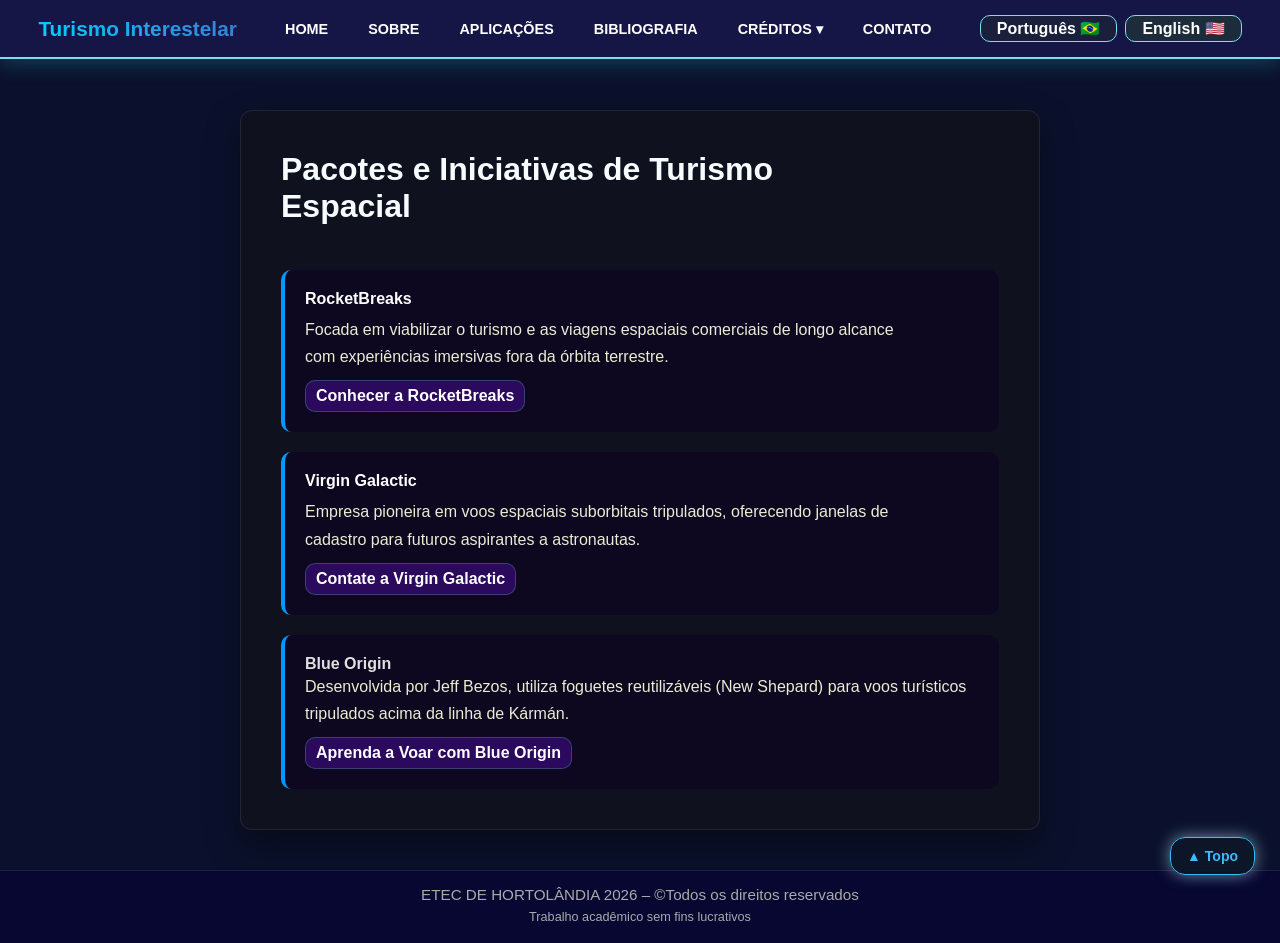
<file: aplicacoes.html>
<!DOCTYPE html>
<html lang="pt-BR">

<head>
  <meta charset="UTF-8">
  <meta name="viewport" content="width=device-width, initial-scale=1.0">
  <title>Turismo Interestelar - Aplicações e Pacotes</title>
  <link rel="icon" href="img/astronautasemfundo.png" type="image/png">
  <link rel="stylesheet" href="style.css">
</head>

<body id="inicio">

   <header>
    <div class="logo">Turismo Interestelar</div>
    
    <nav>
      <ul>
        <li><a href="index.html">HOME</a></li>
        <li><a href="sobre.html">SOBRE</a></li>
        <li><a href="aplicacoes.html">APLICAÇÕES</a></li>
        <li><a href="bibliografia.html">BIBLIOGRAFIA</a></li>
        <li class="dropdown">
          <a href="#">CRÉDITOS ▾</a>
          <ul class="dropdown-menu">
            <li><a href="orientadores.html">Orientadores</a></li>
            <li><a href="desenvolvedores.html">Desenvolvedores</a></li>
          </ul>
        </li>
        <li><a href="contato.html" class="active">CONTATO</a></li>
      </ul>
    </nav>
    <div class="lang-container">
      <a href="contato.html" class="btn-idioma">Português 🇧🇷</a>
      <a href="contatoeng.html" class="btn-idioma2">English 🇺🇸</a>
    </div>  
  </header>

  <main>
    <section class="content-section card-style">
      <h2>Pacotes e Iniciativas de Turismo Espacial</h2>
      <div class="apps-grid">
        <div class="app-card">
          <h4> RocketBreaks</h4>
          <p>Focada em viabilizar o turismo e as viagens espaciais comerciais de longo alcance com experiências
            imersivas fora da órbita terrestre.</p>
          <a href="https://rocketbreaks.com/contact-us/" target="_blank" class="btn-link">Conhecer a RocketBreaks</a>
        </div>

        <div class="app-card">
          <h4> Virgin Galactic</h4>
          <p>Empresa pioneira em voos espaciais suborbitais tripulados, oferecendo janelas de cadastro para futuros
            aspirantes a astronautas.</p>
          <a href="https://www.virgingalactic.com/contact" target="_blank" class="btn-link">Contate a Virgin Galactic</a>
        </div>

        <div class="app-card3">
          <h4>Blue Origin</h4>
          <p>Desenvolvida por Jeff Bezos, utiliza foguetes reutilizáveis (New Shepard) para voos turísticos tripulados
            acima da linha de Kármán.</p>
          <a href="https://www.blueorigin.com/pt-BR/new-shepard/fly" target="_blank" class="btn-link">Aprenda a Voar com Blue Origin</a>
        </div>
      </div>
    </section>
  </main>

  <footer>
    <p>ETEC DE HORTOLÂNDIA 2026 – ©Todos os direitos reservados</p>
    <p><small>Trabalho acadêmico sem fins lucrativos</small></p>
  </footer>
<a href="#inicio" id="btnTopo" class="btn-topo" title="Voltar ao início">▲ Topo</a>
</body>

</html>
</file>
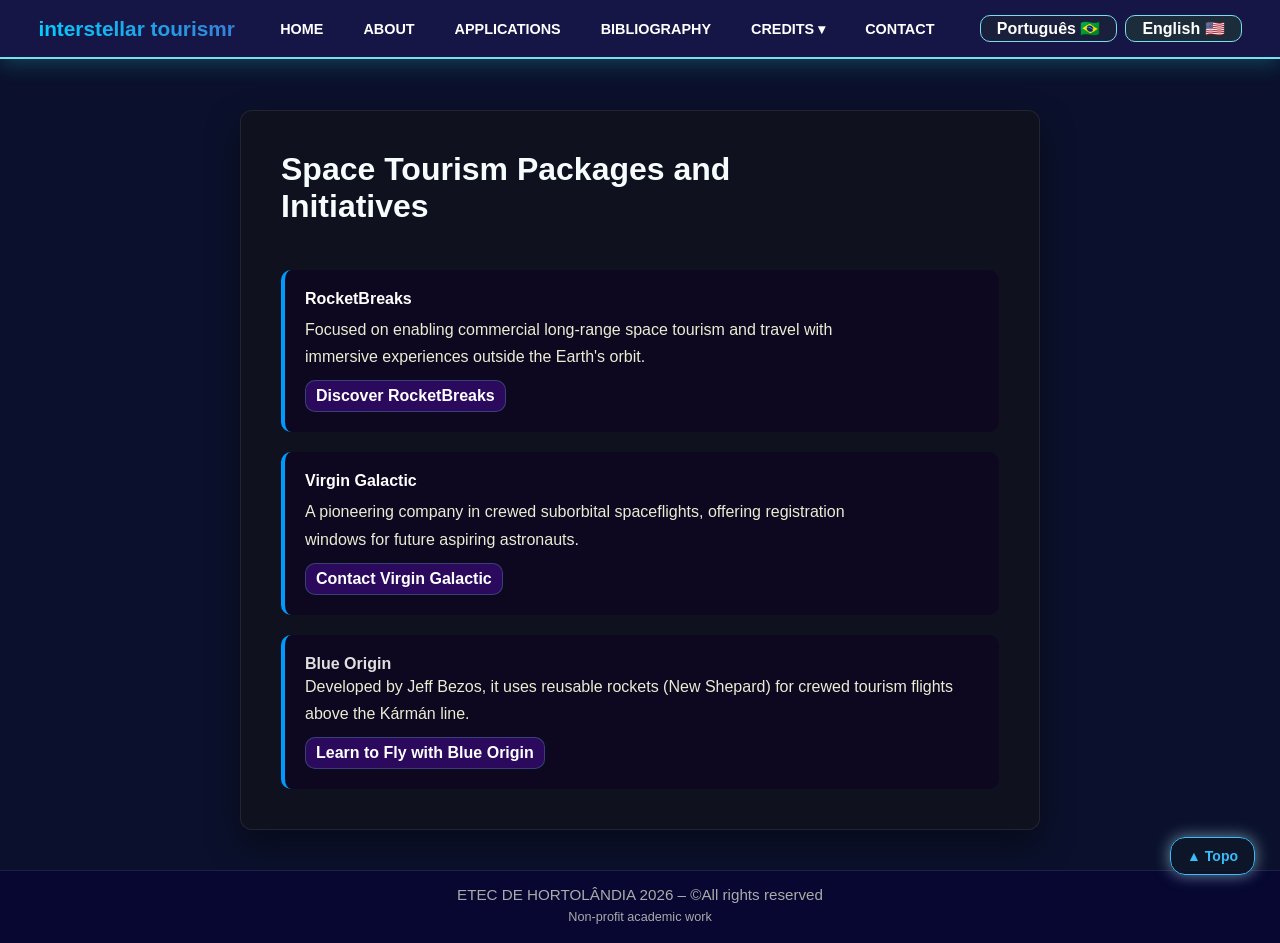
<file: aplicacoeseng.html>
<!DOCTYPE html>
<html lang="en">

<head>
  <meta charset="UTF-8">
  <meta name="viewport" content="width=device-width, initial-scale=1.0">
  <title>Interstellar Tourism - Applications and Packages</title>
  <link rel="icon" href="img/astronautasemfundo.png" type="image/png">
  <link rel="stylesheet" href="style.css">
</head>

<body id="inicio">

 <header>
        <div class="logo">interstellar tourismr</div>
        
        <nav>
          <ul>
                <li><a href="indexeng.html">HOME</a></li>
                <li><a href="sobreeng.html">ABOUT</a></li>
                <li><a href="aplicacoeseng.html">APPLICATIONS</a></li>
                <li><a href="bibliografiaeng.html">BIBLIOGRAPHY</a></li>

                <li class="dropdown">
                    <a href="#" class="active">CREDITS ▾</a>
                    <ul class="dropdown-menu">
                        <li><a href="orientaoreseng.html">Advisors</a></li>
                        <li><a href="desenvolvedoreseng.html">Developers</a></li>
                    </ul>
                </li>

                <li><a href="contatoeng.html">CONTACT</a></li>
            </ul>
        </nav>
        <div class="lang-container">
            <a href="desenvolvedores.html" class="btn-idioma">Português 🇧🇷</a>
            <a href="desenvolvedoreseng.html" class="btn-idioma2">English 🇺🇸</a>
        </div>
    </header>

  <main>
    <section class="content-section card-style">
      <h2>Space Tourism Packages and Initiatives</h2>
      <div class="apps-grid">
        <div class="app-card">
          <h4>RocketBreaks</h4>
          <p>Focused on enabling commercial long-range space tourism and travel with immersive experiences outside the Earth's orbit.</p>
          <a href="https://rocketbreaks.com/contact-us/" target="_blank" class="btn-link">Discover RocketBreaks</a>
        </div>

        <div class="app-card">
          <h4>Virgin Galactic</h4>
          <p>A pioneering company in crewed suborbital spaceflights, offering registration windows for future aspiring astronauts.</p>
          <a href="https://www.virgingalactic.com/contact" target="_blank" class="btn-link">Contact Virgin Galactic</a>
        </div>

        <div class="app-card3">
          <h4>Blue Origin</h4>
          <p>Developed by Jeff Bezos, it uses reusable rockets (New Shepard) for crewed tourism flights above the Kármán line.</p>
          <a href="https://www.blueorigin.com/pt-BR/new-shepard/fly" target="_blank" class="btn-link">Learn to Fly with Blue Origin</a>
        </div>
      </div>
    </section>
  </main>

  <footer>
    <p>ETEC DE HORTOLÂNDIA 2026 – ©All rights reserved</p>
    <p><small>Non-profit academic work</small></p>
  </footer>
    <a href="#inicio" id="btnTopo" class="btn-topo" title="Voltar ao início">▲ Topo</a>
</body>

</html>
</file>
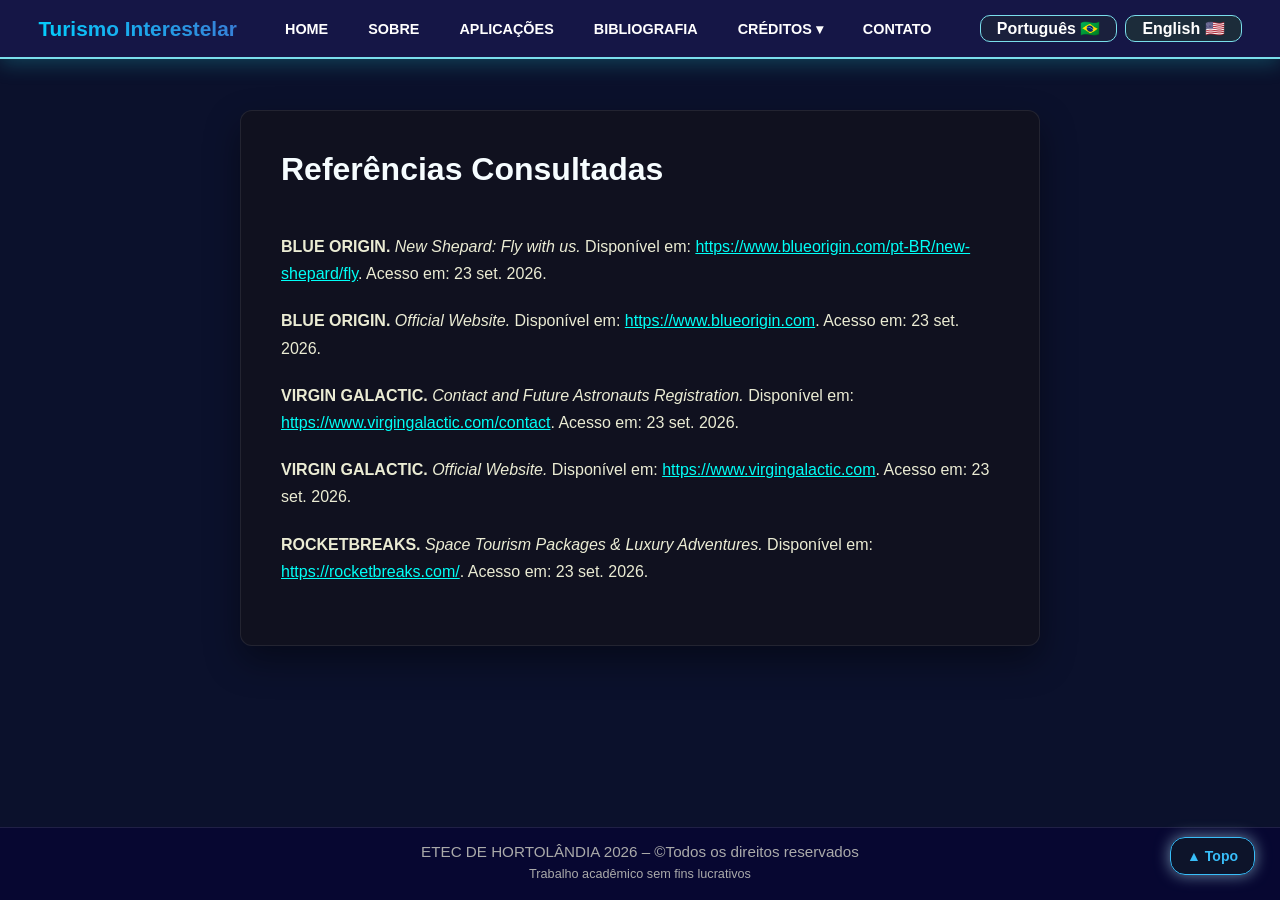
<file: bibliografia.html>
<!DOCTYPE html>
<html lang="pt-BR">
<head>
  <meta charset="UTF-8">
  <meta name="viewport" content="width=device-width, initial-scale=1.0">
  <title>Turismo Interestelar - Bibliografia</title>
  <link rel="icon" href="img/astronautasemfundo.png" type="image/png">
  <link rel="stylesheet" href="style.css">
</head>
<body id="inicio">

   <header>
    <div class="logo">Turismo Interestelar</div>
    
    <nav>
      <ul>
        <li><a href="index.html">HOME</a></li>
        <li><a href="sobre.html">SOBRE</a></li>
        <li><a href="aplicacoes.html">APLICAÇÕES</a></li>
        <li><a href="bibliografia.html">BIBLIOGRAFIA</a></li>
        <li class="dropdown">
          <a href="#">CRÉDITOS ▾</a>
          <ul class="dropdown-menu">
            <li><a href="orientadores.html">Orientadores</a></li>
            <li><a href="desenvolvedores.html">Desenvolvedores</a></li>
          </ul>
        </li>
        <li><a href="contato.html" class="active">CONTATO</a></li>
      </ul>
    </nav>
    <div class="lang-container">
      <a href="contato.html" class="btn-idioma">Português 🇧🇷</a>
      <a href="contatoeng.html" class="btn-idioma2">English 🇺🇸</a>
    </div>  
  </header>

  <main>
    <section class="content-section card-style">
      <h2>Referências Consultadas</h2>
      <div class="bibliography-list" style="margin-top: 20px; text-align: left; line-height: 1.8;">
        
        <p style="margin-bottom: 20px;">
          <strong>BLUE ORIGIN.</strong> <em>New Shepard: Fly with us.</em> Disponível em: 
          <a href="https://www.blueorigin.com/pt-BR/new-shepard/fly" class="link-especial" target="_blank">https://www.blueorigin.com/pt-BR/new-shepard/fly</a>. 
          Acesso em: 23 set. 2026.
        </p>

        <p style="margin-bottom: 20px;">
          <strong>BLUE ORIGIN.</strong> <em>Official Website.</em> Disponível em: 
          <a href="https://www.blueorigin.com" class="link-especial" target="_blank">https://www.blueorigin.com</a>. 
          Acesso em: 23 set. 2026.
        </p>

        <p style="margin-bottom: 20px;">
          <strong>VIRGIN GALACTIC.</strong> <em>Contact and Future Astronauts Registration.</em> Disponível em: 
          <a href="https://www.virgingalactic.com/contact" class="link-especial" target="_blank">https://www.virgingalactic.com/contact</a>. 
          Acesso em: 23 set. 2026.
        </p>

        <p style="margin-bottom: 20px;">
          <strong>VIRGIN GALACTIC.</strong> <em>Official Website.</em> Disponível em: 
          <a href="https://www.virgingalactic.com" class="link-especial" target="_blank">https://www.virgingalactic.com</a>. 
          Acesso em: 23 set. 2026.
        </p>

        <p style="margin-bottom: 20px;">
          <strong>ROCKETBREAKS.</strong> <em>Space Tourism Packages & Luxury Adventures.</em> Disponível em: 
          <a href="https://rocketbreaks.com/" class="link-especial" target="_blank">https://rocketbreaks.com/</a>. 
          Acesso em: 23 set. 2026.
        </p>

      </div>
    </section>
  </main>

  <footer>
    <p>ETEC DE HORTOLÂNDIA 2026 – ©Todos os direitos reservados</p>
    <p><small>Trabalho acadêmico sem fins lucrativos</small></p>
  </footer>
    <a href="#inicio" id="btnTopo" class="btn-topo" title="Voltar ao início">▲ Topo</a>
</body>
</html>
</file>
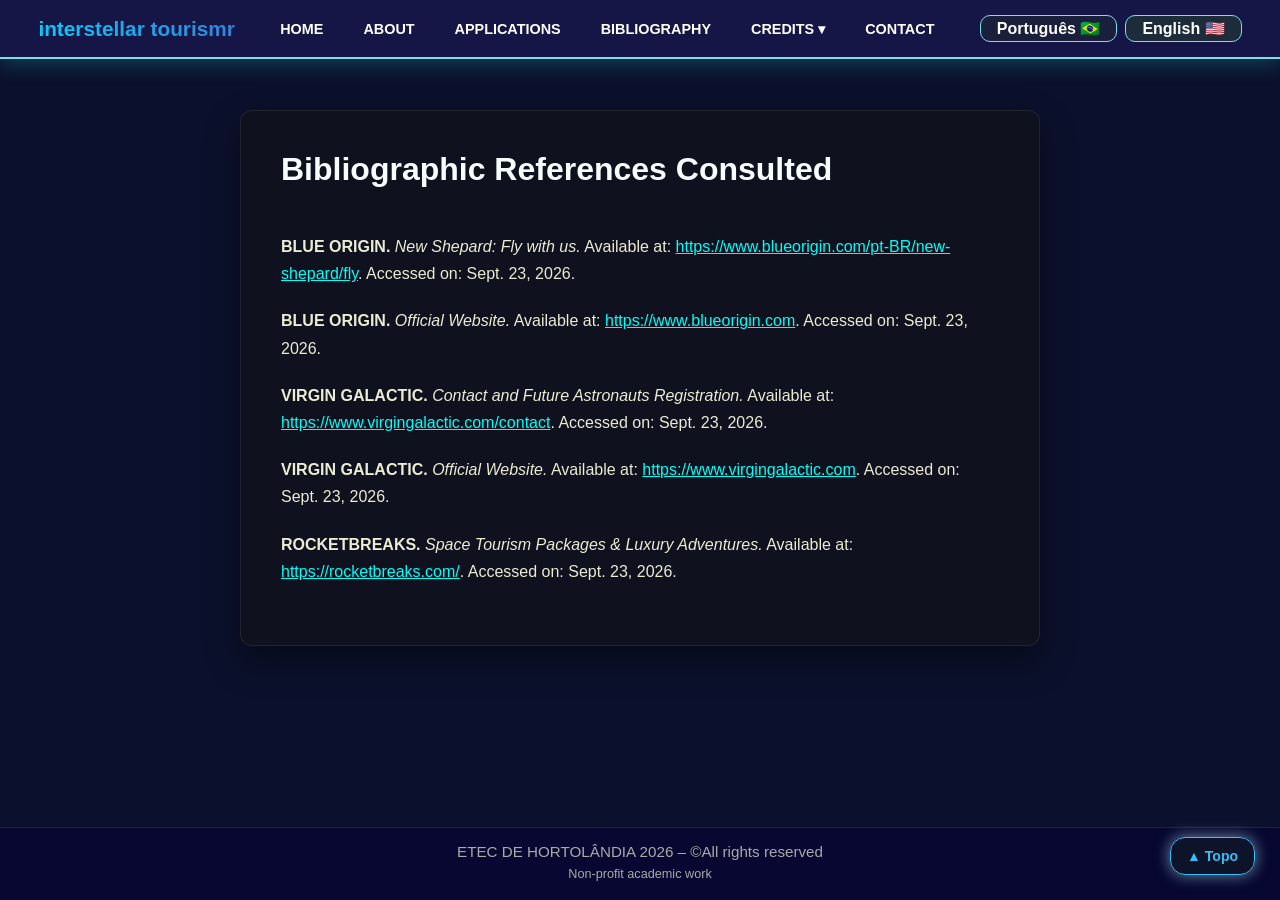
<file: bibliografiaeng.html>
<!DOCTYPE html>
<html lang="en">
<head>
  <meta charset="UTF-8">
  <meta name="viewport" content="width=device-width, initial-scale=1.0">
  <title>Interstellar Tourism - Bibliography</title>
  <link rel="icon" href="img/astronautasemfundo.png" type="image/png">
  <link rel="stylesheet" href="style.css">
</head>
<body id="inicio">

 <header>
        <div class="logo">interstellar tourismr</div>
        
        <nav>
          <ul>
                <li><a href="indexeng.html">HOME</a></li>
                <li><a href="sobreeng.html">ABOUT</a></li>
                <li><a href="aplicacoeseng.html">APPLICATIONS</a></li>
                <li><a href="bibliografiaeng.html">BIBLIOGRAPHY</a></li>

                <li class="dropdown">
                    <a href="#" class="active">CREDITS ▾</a>
                    <ul class="dropdown-menu">
                        <li><a href="orientaoreseng.html">Advisors</a></li>
                        <li><a href="desenvolvedoreseng.html">Developers</a></li>
                    </ul>
                </li>

                <li><a href="contatoeng.html">CONTACT</a></li>
            </ul>
        </nav>
        <div class="lang-container">
            <a href="desenvolvedores.html" class="btn-idioma">Português 🇧🇷</a>
            <a href="desenvolvedoreseng.html" class="btn-idioma2">English 🇺🇸</a>
        </div>
    </header>

  <main>
    <section class="content-section card-style">
      <h2>Bibliographic References Consulted</h2>
      <div class="bibliography-list" style="margin-top: 20px; text-align: left; line-height: 1.8;">
        
        <p style="margin-bottom: 20px;">
          <strong>BLUE ORIGIN.</strong> <em>New Shepard: Fly with us.</em> Available at: 
          <a href="https://www.blueorigin.com/pt-BR/new-shepard/fly" class="link-especial" target="_blank">https://www.blueorigin.com/pt-BR/new-shepard/fly</a>. 
          Accessed on: Sept. 23, 2026.
        </p>

        <p style="margin-bottom: 20px;">
          <strong>BLUE ORIGIN.</strong> <em>Official Website.</em> Available at: 
          <a href="https://www.blueorigin.com" class="link-especial" target="_blank">https://www.blueorigin.com</a>. 
          Accessed on: Sept. 23, 2026.
        </p>

        <p style="margin-bottom: 20px;">
          <strong>VIRGIN GALACTIC.</strong> <em>Contact and Future Astronauts Registration.</em> Available at: 
          <a href="https://www.virgingalactic.com/contact" class="link-especial" target="_blank">https://www.virgingalactic.com/contact</a>. 
          Accessed on: Sept. 23, 2026.
        </p>

        <p style="margin-bottom: 20px;">
          <strong>VIRGIN GALACTIC.</strong> <em>Official Website.</em> Available at: 
          <a href="https://www.virgingalactic.com" class="link-especial" target="_blank">https://www.virgingalactic.com</a>. 
          Accessed on: Sept. 23, 2026.
        </p>

        <p style="margin-bottom: 20px;">
          <strong>ROCKETBREAKS.</strong> <em>Space Tourism Packages & Luxury Adventures.</em> Available at: 
          <a href="https://rocketbreaks.com/" class="link-especial" target="_blank">https://rocketbreaks.com/</a>. 
          Accessed on: Sept. 23, 2026.
        </p>

      </div>
    </section>
  </main>

  <footer>
    <p>ETEC DE HORTOLÂNDIA 2026 – ©All rights reserved</p>
    <p><small>Non-profit academic work</small></p>
  </footer>
    <a href="#inicio" id="btnTopo" class="btn-topo" title="Voltar ao início">▲ Topo</a>
</body>
</html>
</file>
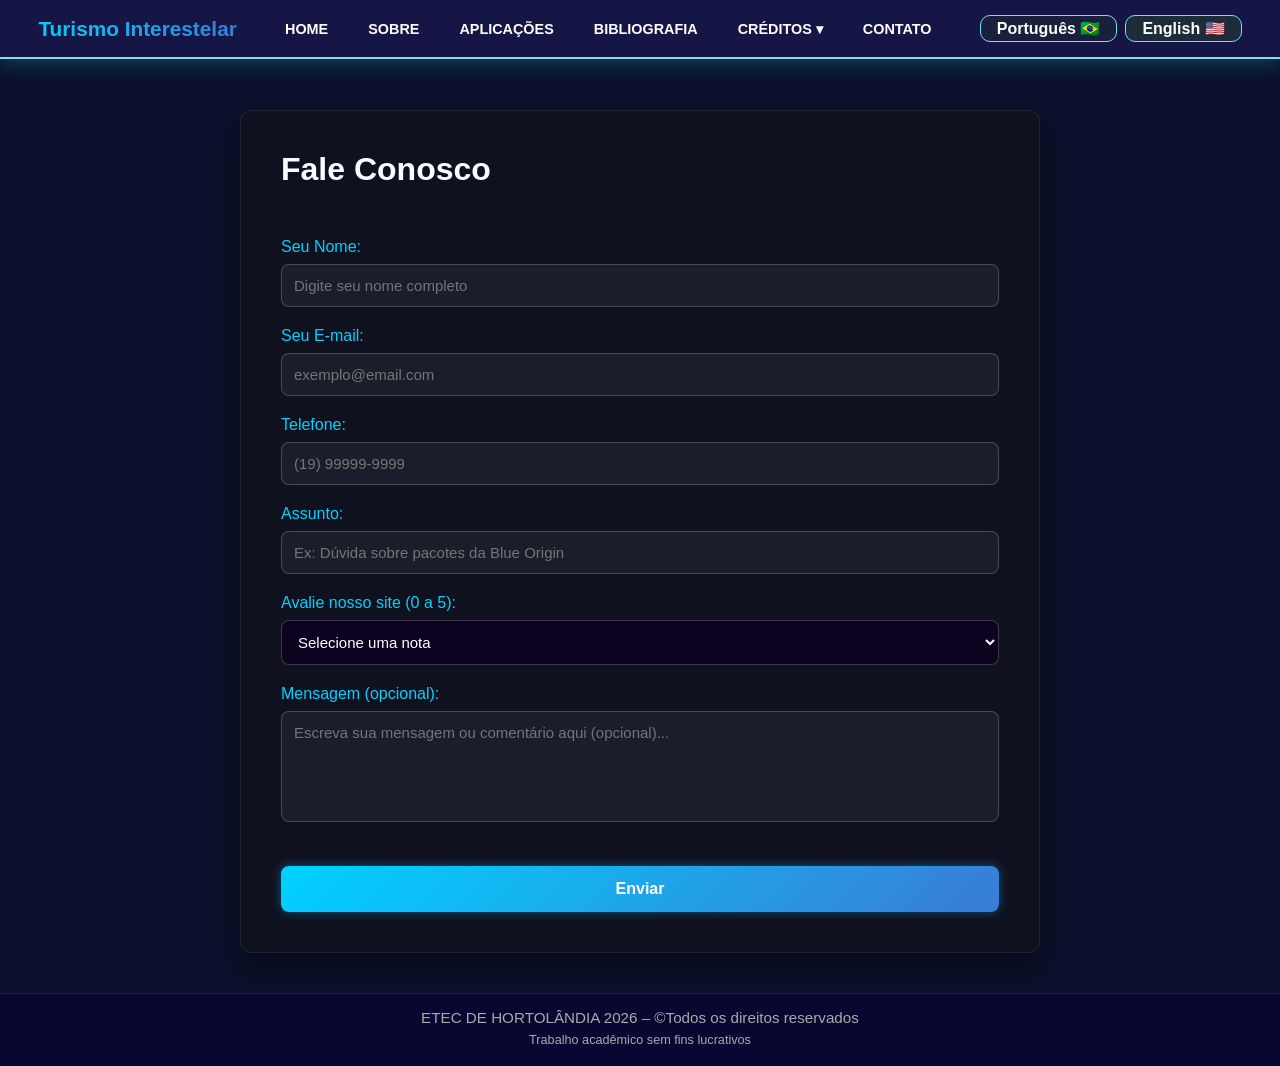
<file: contato.html>
<!DOCTYPE html>
<html lang="pt-BR">
<head>
  <meta charset="UTF-8">
  <meta name="viewport" content="width=device-width, initial-scale=1.0">
  <title>Turismo Interestelar - Contato</title>
  <link rel="icon" href="img/astronautasemfundo.png" type="image/png">
  <link rel="stylesheet" href="style.css">
</head>
<body>

  <header>
    <div class="logo">Turismo Interestelar</div>
    <nav>
      <ul>
        <li><a href="index.html">HOME</a></li>
        <li><a href="sobre.html">SOBRE</a></li>
        <li><a href="aplicacoes.html">APLICAÇÕES</a></li>
        <li><a href="bibliografia.html">BIBLIOGRAFIA</a></li>
        <li class="dropdown">
          <a href="#">CRÉDITOS ▾</a>
          <ul class="dropdown-menu">
            <li><a href="orientadores.html">Orientadores</a></li>
            <li><a href="desenvolvedores.html">Desenvolvedores</a></li>
          </ul>
        </li>
        <li><a href="contato.html" class="active">CONTATO</a></li>
      </ul>
    </nav>
    <div class="lang-container">
      <a href="contato.html" class="btn-idioma">Português 🇧🇷</a>
      <a href="contatoeng.html" class="btn-idioma2">English 🇺🇸</a>
    </div>  
  </header>

  <main>
    <section class="content-section card-style">
      <h2>Fale Conosco</h2>
      <form id="formContato" style="margin-top: 25px;">
        
        <div style="margin-bottom: 20px;">
          <label for="nome" style="display: block; margin-bottom: 8px; font-weight: 500; color: #00d2ff;">Seu Nome:</label>
          <input type="text" id="nome" name="nome" required placeholder="Digite seu nome completo" style="width: 100%; padding: 12px; border-radius: 8px; border: 1px solid rgba(255,255,255,0.2); background: rgba(255,255,255,0.05); color: #fff; font-size: 15px;">
        </div>

        <div style="margin-bottom: 20px;">
          <label for="email" style="display: block; margin-bottom: 8px; font-weight: 500; color: #00d2ff;">Seu E-mail:</label>
          <input type="email" id="email" name="email" required placeholder="exemplo@email.com" style="width: 100%; padding: 12px; border-radius: 8px; border: 1px solid rgba(255,255,255,0.2); background: rgba(255,255,255,0.05); color: #fff; font-size: 15px;">
        </div>

        <div style="margin-bottom: 20px;">
          <label for="telefone" style="display: block; margin-bottom: 8px; font-weight: 500; color: #00d2ff;">Telefone:</label>
          <input type="tel" id="telefone" name="telefone" placeholder="(19) 99999-9999" style="width: 100%; padding: 12px; border-radius: 8px; border: 1px solid rgba(255,255,255,0.2); background: rgba(255,255,255,0.05); color: #fff; font-size: 15px;">
        </div>

        <div style="margin-bottom: 20px;">
          <label for="assunto" style="display: block; margin-bottom: 8px; font-weight: 500; color: #00d2ff;">Assunto:</label>
          <input type="text" id="assunto" name="assunto" required placeholder="Ex: Dúvida sobre pacotes da Blue Origin" style="width: 100%; padding: 12px; border-radius: 8px; border: 1px solid rgba(255,255,255,0.2); background: rgba(255,255,255,0.05); color: #fff; font-size: 15px;">
        </div>

        <div style="margin-bottom: 20px;">
          <label for="avaliacao" style="display: block; margin-bottom: 8px; font-weight: 500; color: #00d2ff;">Avalie nosso site (0 a 5):</label>
          <select id="avaliacao" name="avaliacao" required style="width: 100%; padding: 12px; border-radius: 8px; border: 1px solid rgba(255,255,255,0.2); background: rgba(13, 2, 33, 0.9); color: #fff; font-size: 15px;">
            <option value="" disabled selected>Selecione uma nota</option>
            <option value="0">0 - Muito insatisfeito</option>
            <option value="1">1 - Insatisfeito</option>
            <option value="2">2 - Regular</option>
            <option value="3">3 - Bom</option>
            <option value="4">4 - Muito bom</option>
            <option value="5">5 - Excelente</option>
          </select>
        </div>

        <div style="margin-bottom: 25px;">
          <label for="mensagem" style="display: block; margin-bottom: 8px; font-weight: 500; color: #00d2ff;">Mensagem (opcional):</label>
          <textarea id="mensagem" name="mensagem" rows="5" placeholder="Escreva sua mensagem ou comentário aqui (opcional)..." style="width: 100%; padding: 12px; border-radius: 8px; border: 1px solid rgba(255,255,255,0.2); background: rgba(255,255,255,0.05); color: #fff; font-size: 15px; resize: none;"></textarea>
        </div>

        <button type="submit" class="btn-oficial" style="cursor: pointer; width: 100%; padding: 14px; font-size: 16px; font-weight: bold; border: none; border-radius: 8px; background: linear-gradient(135deg, #00d2ff, #3a7bd5); color: white; transition: opacity 0.3s ease;">
          Enviar
        </button>

      </form>

      <div id="mensagemSucesso" style="display: none; margin-top: 20px; padding: 15px; background: rgba(0, 255, 128, 0.15); border: 1px solid #00ff80; color: #00ff80; border-radius: 8px; text-align: center; font-weight: 500;">
        Mensagem enviada com sucesso! Agradecemos o contato.
      </div>

    </section>
  </main>

  <footer>
    <p>ETEC DE HORTOLÂNDIA 2026 – ©Todos os direitos reservados</p>
    <p><small>Trabalho acadêmico sem fins lucrativos</small></p>
  </footer>

  <script>
    document.getElementById('formContato').addEventListener('submit', function(event) {
      event.preventDefault();

      const aviso = document.getElementById('mensagemSucesso');
      aviso.style.display = 'block';

      this.reset();

      setTimeout(function() {
        aviso.style.display = 'none';
      }, 5000);
    });
  </script>

</body>
</html>
</file>
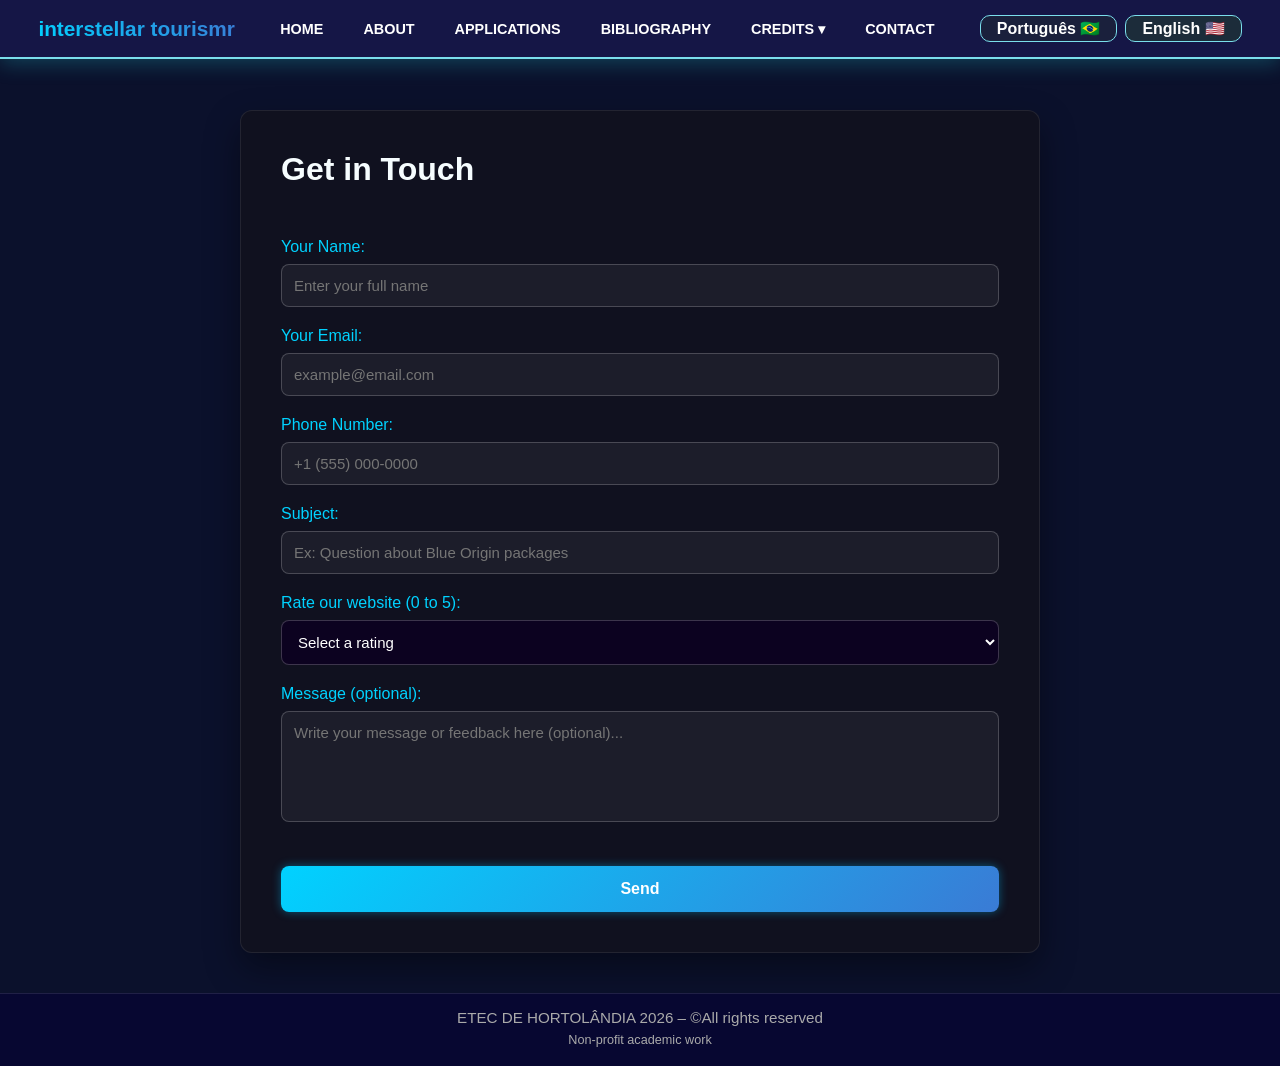
<file: contatoeng.html>
<!DOCTYPE html>
<html lang="en">
<head>
  <meta charset="UTF-8">
  <meta name="viewport" content="width=device-width, initial-scale=1.0">
  <title>Interstellar Tourism - Contact</title>
  <link rel="icon" href="img/astronautasemfundo.png" type="image/png">
  <link rel="stylesheet" href="style.css">
</head>
<body>

  <header>
        <div class="logo">interstellar tourismr</div>
        
        <nav>
          <ul>
                <li><a href="indexeng.html">HOME</a></li>
                <li><a href="sobreeng.html">ABOUT</a></li>
                <li><a href="aplicacoeseng.html">APPLICATIONS</a></li>
                <li><a href="bibliografiaeng.html">BIBLIOGRAPHY</a></li>

                <li class="dropdown">
                    <a href="#" class="active">CREDITS ▾</a>
                    <ul class="dropdown-menu">
                        <li><a href="orientaoreseng.html">Advisors</a></li>
                        <li><a href="desenvolvedoreseng.html">Developers</a></li>
                    </ul>
                </li>

                <li><a href="contatoeng.html">CONTACT</a></li>
            </ul>
        </nav>
        <div class="lang-container">
            <a href="desenvolvedores.html" class="btn-idioma">Português 🇧🇷</a>
            <a href="desenvolvedoreseng.html" class="btn-idioma2">English 🇺🇸</a>
        </div>
    </header>
  <main>
    <section class="content-section card-style">
      <h2>Get in Touch</h2>
      <form id="formContato" style="margin-top: 25px;">
        
        <div style="margin-bottom: 20px;">
          <label for="nome" style="display: block; margin-bottom: 8px; font-weight: 500; color: #00d2ff;">Your Name:</label>
          <input type="text" id="nome" name="nome" required placeholder="Enter your full name" style="width: 100%; padding: 12px; border-radius: 8px; border: 1px solid rgba(255,255,255,0.2); background: rgba(255,255,255,0.05); color: #fff; font-size: 15px;">
        </div>

        <div style="margin-bottom: 20px;">
          <label for="email" style="display: block; margin-bottom: 8px; font-weight: 500; color: #00d2ff;">Your Email:</label>
          <input type="email" id="email" name="email" required placeholder="example@email.com" style="width: 100%; padding: 12px; border-radius: 8px; border: 1px solid rgba(255,255,255,0.2); background: rgba(255,255,255,0.05); color: #fff; font-size: 15px;">
        </div>

        <div style="margin-bottom: 20px;">
          <label for="telefone" style="display: block; margin-bottom: 8px; font-weight: 500; color: #00d2ff;">Phone Number:</label>
          <input type="tel" id="telefone" name="telefone" placeholder="+1 (555) 000-0000" style="width: 100%; padding: 12px; border-radius: 8px; border: 1px solid rgba(255,255,255,0.2); background: rgba(255,255,255,0.05); color: #fff; font-size: 15px;">
        </div>

        <div style="margin-bottom: 20px;">
          <label for="assunto" style="display: block; margin-bottom: 8px; font-weight: 500; color: #00d2ff;">Subject:</label>
          <input type="text" id="assunto" name="assunto" required placeholder="Ex: Question about Blue Origin packages" style="width: 100%; padding: 12px; border-radius: 8px; border: 1px solid rgba(255,255,255,0.2); background: rgba(255,255,255,0.05); color: #fff; font-size: 15px;">
        </div>

        <div style="margin-bottom: 20px;">
          <label for="avaliacao" style="display: block; margin-bottom: 8px; font-weight: 500; color: #00d2ff;">Rate our website (0 to 5):</label>
          <select id="avaliacao" name="avaliacao" required style="width: 100%; padding: 12px; border-radius: 8px; border: 1px solid rgba(255,255,255,0.2); background: rgba(13, 2, 33, 0.9); color: #fff; font-size: 15px;">
            <option value="" disabled selected>Select a rating</option>
            <option value="0">0 - Very dissatisfied</option>
            <option value="1">1 - Dissatisfied</option>
            <option value="2">2 - Neutral</option>
            <option value="3">3 - Satisfied</option>
            <option value="4">4 - Very satisfied</option>
            <option value="5">5 - Excellent</option>
          </select>
        </div>

        <div style="margin-bottom: 25px;">
          <label for="mensagem" style="display: block; margin-bottom: 8px; font-weight: 500; color: #00d2ff;">Message (optional):</label>
          <textarea id="mensagem" name="mensagem" rows="5" placeholder="Write your message or feedback here (optional)..." style="width: 100%; padding: 12px; border-radius: 8px; border: 1px solid rgba(255,255,255,0.2); background: rgba(255,255,255,0.05); color: #fff; font-size: 15px; resize: none;"></textarea>
        </div>

        <button type="submit" class="btn-oficial" style="cursor: pointer; width: 100%; padding: 14px; font-size: 16px; font-weight: bold; border: none; border-radius: 8px; background: linear-gradient(135deg, #00d2ff, #3a7bd5); color: white; transition: opacity 0.3s ease;">
          Send
        </button>

      </form>

      <div id="mensagemSucesso" style="display: none; margin-top: 20px; padding: 15px; background: rgba(0, 255, 128, 0.15); border: 1px solid #00ff80; color: #00ff80; border-radius: 8px; text-align: center; font-weight: 500;">
        Message sent successfully! Thank you for contacting us.
      </div>

    </section>
  </main>

  <footer>
    <p>ETEC DE HORTOLÂNDIA 2026 – ©All rights reserved</p>
    <p><small>Non-profit academic work</small></p>
  </footer>

  <script>
    document.getElementById('formContato').addEventListener('submit', function(event) {
      event.preventDefault();

      const aviso = document.getElementById('mensagemSucesso');
      aviso.style.display = 'block';

      this.reset();

      setTimeout(function() {
        aviso.style.display = 'none';
      }, 5000);
    });
  </script>

</body>
</html>
</file>
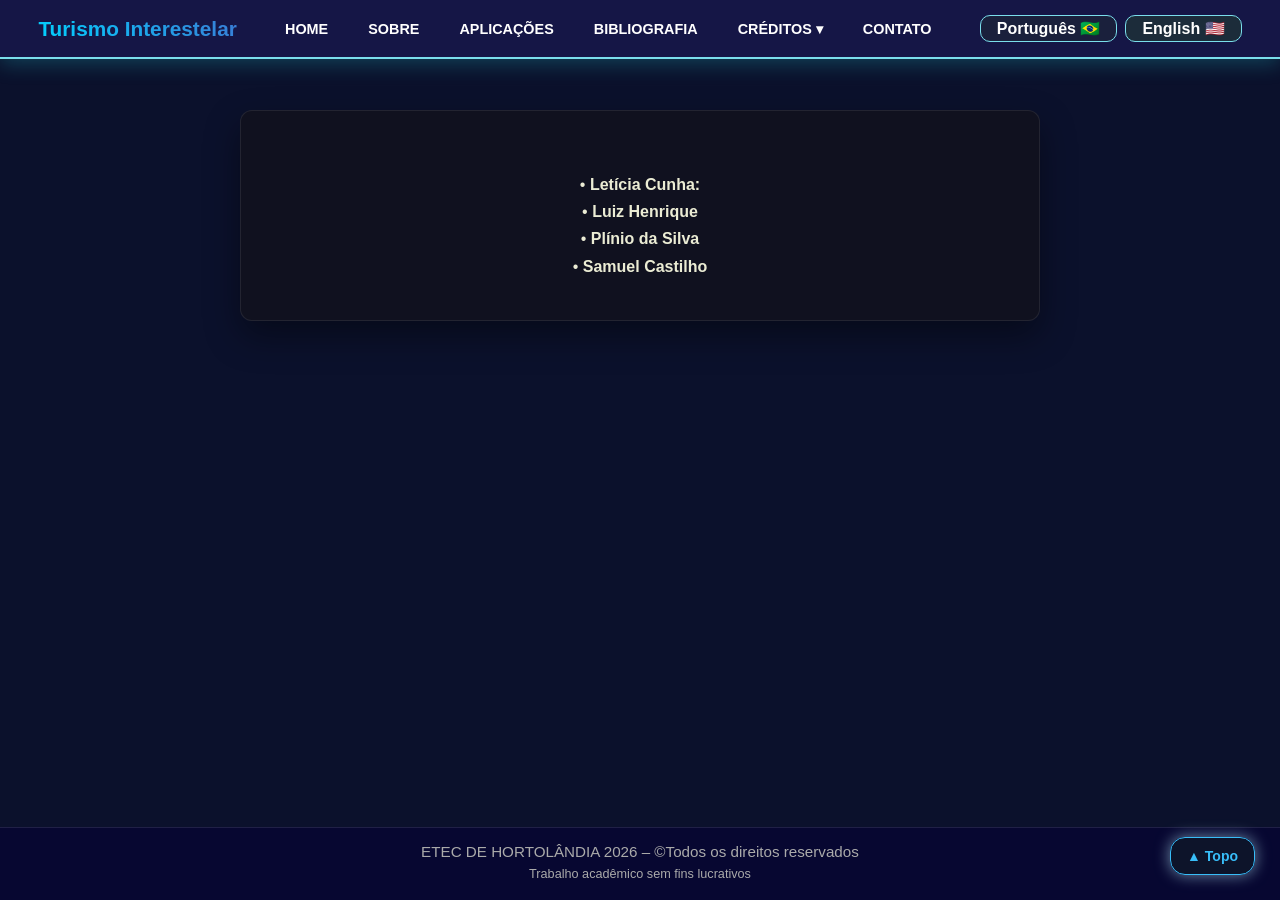
<file: desenvolvedores.html>
<!DOCTYPE html>
<html lang="pt-BR">
<head>
  <meta charset="UTF-8">
  <meta name="viewport" content="width=device-width, initial-scale=1.0">
  <title>Turismo Interestelar - Desenvolvedores</title>
  <link rel="icon" href="img/astronautasemfundo.png" type="image/png">
  <link rel="stylesheet" href="style.css">
</head>
<body id="inicio">

   <header>
    <div class="logo">Turismo Interestelar</div>
    
    <nav>
      <ul>
        <li><a href="index.html">HOME</a></li>
        <li><a href="sobre.html">SOBRE</a></li>
        <li><a href="aplicacoes.html">APLICAÇÕES</a></li>
        <li><a href="bibliografia.html">BIBLIOGRAFIA</a></li>
        <li class="dropdown">
          <a href="#">CRÉDITOS ▾</a>
          <ul class="dropdown-menu">
            <li><a href="orientadores.html">Orientadores</a></li>
            <li><a href="desenvolvedores.html">Desenvolvedores</a></li>
          </ul>
        </li>
        <li><a href="contato.html" class="active">CONTATO</a></li>
      </ul>
    </nav>
    <div class="lang-container">
      <a href="contato.html" class="btn-idioma">Português 🇧🇷</a>
      <a href="contatoeng.html" class="btn-idioma2">English 🇺🇸</a>
    </div>  
  </header>

  <main>
    <section class="content-section card-style">      
      <div style="margin-top: 20px;">
        <p align="center">• <strong>Letícia Cunha:</strong></p> 
        <p align="center">• <strong>Luiz Henrique</strong></p>
        <p align="center">• <strong>Plínio da Silva</strong></p>
        <p align="center">• <strong>Samuel Castilho</strong></p>
      </div>
    </section>
  </main>

  <footer>
    <p>ETEC DE HORTOLÂNDIA 2026 – ©Todos os direitos reservados</p>
    <p><small>Trabalho acadêmico sem fins lucrativos</small></p>
  </footer>
    <a href="#inicio" id="btnTopo" class="btn-topo" title="Voltar ao início">▲ Topo</a>
</body>
</html>
</file>
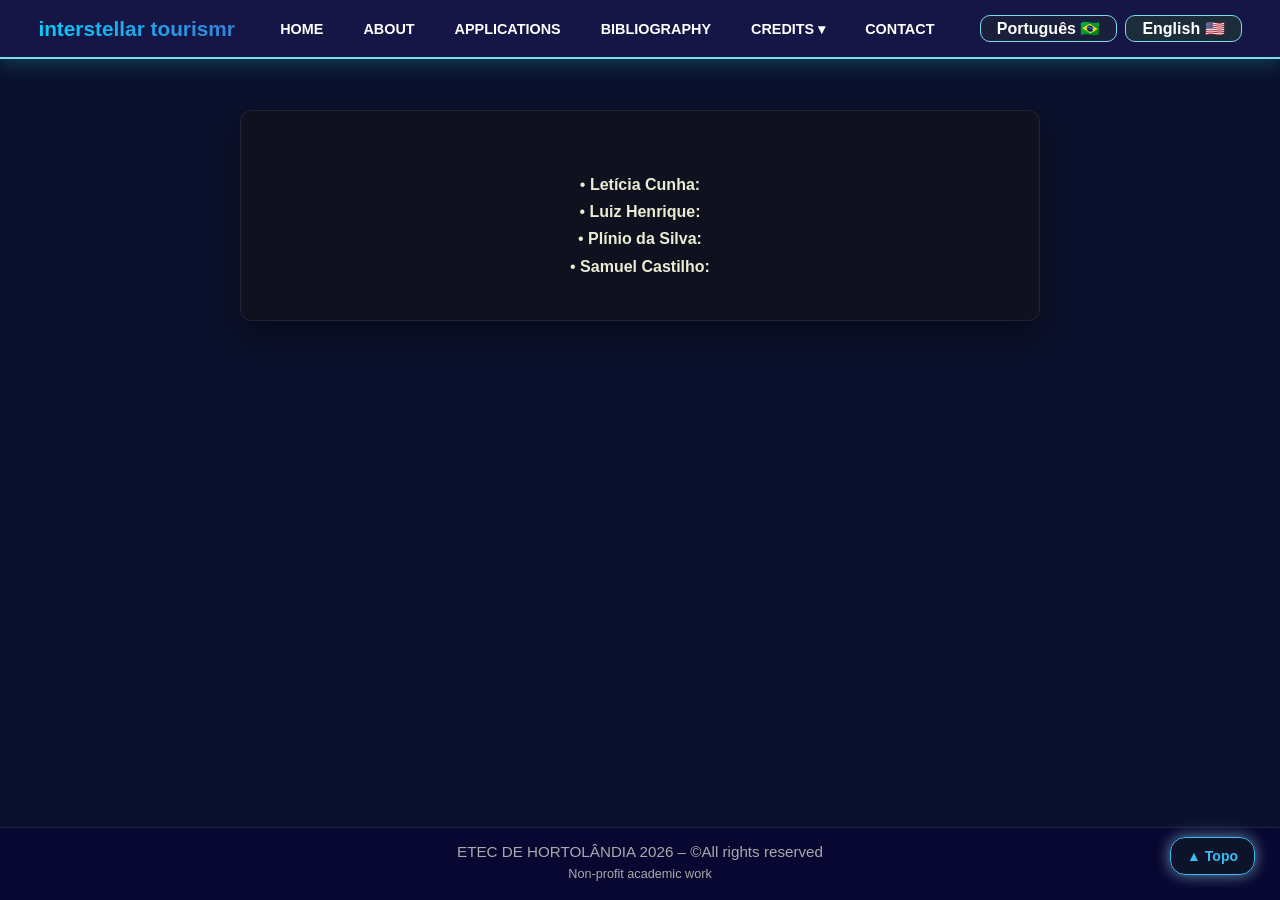
<file: desenvolvedoreseng.html>
<!DOCTYPE html>
<html lang="en">

<head>
    <meta charset="UTF-8">
    <meta name="viewport" content="width=device-width, initial-scale=1.0">
    <title>Interstellar Tourism - Developers</title>
    <link rel="icon" href="img/astronautasemfundo.png" type="image/png">
    <link rel="stylesheet" href="style.css">
</head>

<body id="inicio">
 <header>
        <div class="logo">interstellar tourismr</div>
        
        <nav>
          <ul>
                <li><a href="indexeng.html">HOME</a></li>
                <li><a href="sobreeng.html">ABOUT</a></li>
                <li><a href="aplicacoeseng.html">APPLICATIONS</a></li>
                <li><a href="bibliografiaeng.html">BIBLIOGRAPHY</a></li>

                <li class="dropdown">
                    <a href="#" class="active">CREDITS ▾</a>
                    <ul class="dropdown-menu">
                        <li><a href="orientaoreseng.html">Advisors</a></li>
                        <li><a href="desenvolvedoreseng.html">Developers</a></li>
                    </ul>
                </li>

                <li><a href="contatoeng.html">CONTACT</a></li>
            </ul>
        </nav>
        <div class="lang-container">
            <a href="desenvolvedores.html" class="btn-idioma">Português 🇧🇷</a>
            <a href="desenvolvedoreseng.html" class="btn-idioma2">English 🇺🇸</a>
        </div>
    </header>

    <main>
        <section class="content-section card-style" style="text-align: center;">
            <div style="margin-top: 20px; text-align: left;">
                <p align="center">• <strong>Letícia Cunha:</strong></p>
                <p align="center">• <strong>Luiz Henrique:</strong></p>
                <p align="center">• <strong>Plínio da Silva:</strong></p>
                <p align="center">• <strong>Samuel Castilho:</strong></p>
            </div>
        </section>
    </main>

    <footer>
        <p>ETEC DE HORTOLÂNDIA 2026 – ©All rights reserved</p>
        <p><small>Non-profit academic work</small></p>
    </footer>
    <a href="#inicio" id="btnTopo" class="btn-topo" title="Voltar ao início">▲ Topo</a>
</body>

</html>
</file>
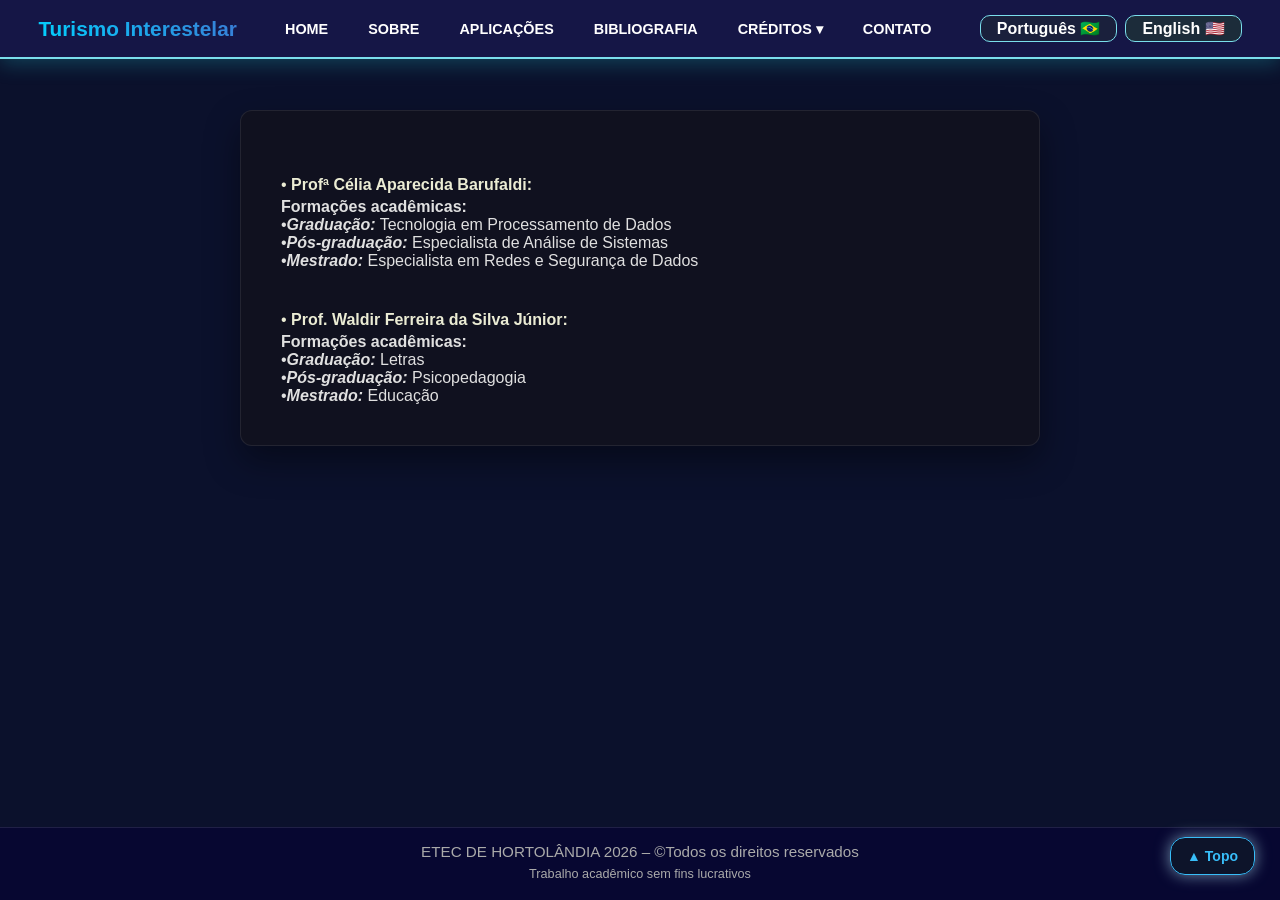
<file: orientadores.html>
<!DOCTYPE html>
<html lang="pt-BR">
<head>
  <meta charset="UTF-8">
  <meta name="viewport" content="width=device-width, initial-scale=1.0">
  <title>Turismo Interestelar - Orientadores</title>
  <link rel="icon" href="img/astronautasemfundo.png" type="image/png">
  <link rel="stylesheet" href="style.css">
</head>
<body id="inicio">

   <header>
    <div class="logo">Turismo Interestelar</div>
    
    <nav>
      <ul>
        <li><a href="index.html">HOME</a></li>
        <li><a href="sobre.html">SOBRE</a></li>
        <li><a href="aplicacoes.html">APLICAÇÕES</a></li>
        <li><a href="bibliografia.html">BIBLIOGRAFIA</a></li>
        <li class="dropdown">
          <a href="#">CRÉDITOS ▾</a>
          <ul class="dropdown-menu">
            <li><a href="orientadores.html">Orientadores</a></li>
            <li><a href="desenvolvedores.html">Desenvolvedores</a></li>
          </ul>
        </li>
        <li><a href="contato.html" class="active">CONTATO</a></li>
      </ul>
    </nav>
    <div class="lang-container">
      <a href="contato.html" class="btn-idioma">Português 🇧🇷</a>
      <a href="contatoeng.html" class="btn-idioma2">English 🇺🇸</a>
    </div>  
  </header>

  <main>
    <section class="content-section card-style">
      <div style="margin-top: 20px;">
        <p>• <strong>Profª Célia Aparecida Barufaldi:</strong></p>
        <b>Formações acadêmicas:</b><br>
        •<b><i>Graduação:</b></i> Tecnologia em Processamento de Dados<br>
        •<b><i>Pós-graduação:</b></i> Especialista de Análise de Sistemas<br>
        •<b><i>Mestrado:</b></i> Especialista em Redes e Segurança de Dados
        <br>
        <br>
        <br>
        <p>• <strong>Prof. Waldir Ferreira da Silva Júnior:</strong></p>
        <b>Formações acadêmicas:</b><br>
        •<b><i>Graduação:</b></i> Letras<br>
        •<b><i>Pós-graduação:</b></i> Psicopedagogia<br>
        •<b><i>Mestrado:</b></i> Educação
        
      </div>
    </section>
  </main>

  <footer>
    <p>ETEC DE HORTOLÂNDIA 2026 – ©Todos os direitos reservados</p>
    <p><small>Trabalho acadêmico sem fins lucrativos</small></p>
  </footer>
    <a href="#inicio" id="btnTopo" class="btn-topo" title="Voltar ao início">▲ Topo</a>
</body>
</html>
</file>
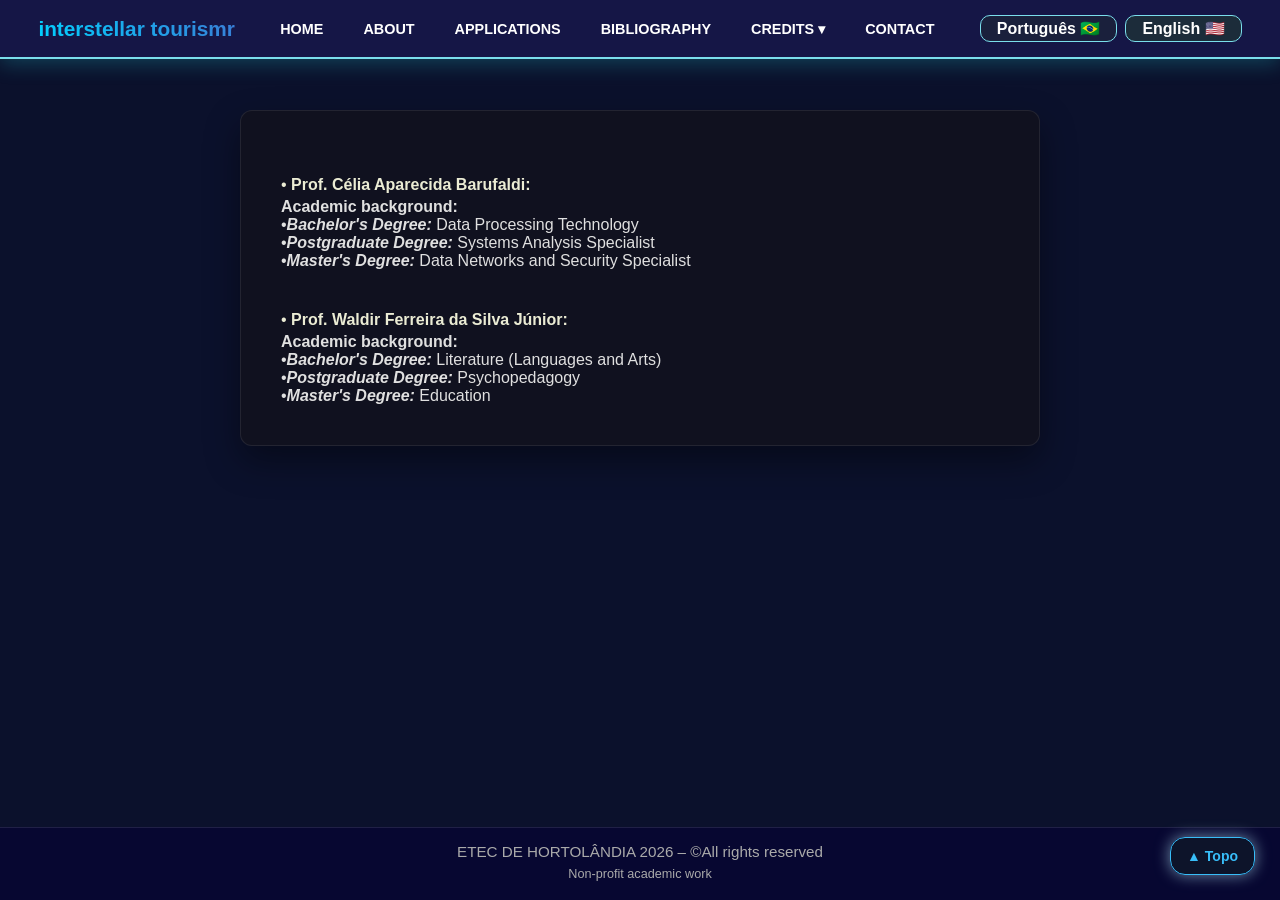
<file: orientaoreseng.html>
<!DOCTYPE html>
<html lang="en">
<head>
  <meta charset="UTF-8">
  <meta name="viewport" content="width=device-width, initial-scale=1.0">
  <title>Interstellar Tourism - Advisors</title>
  <link rel="icon" href="img/astronautasemfundo.png" type="image/png">
  <link rel="stylesheet" href="style.css">
</head>
<body id="inicio">

  <header>
        <div class="logo">interstellar tourismr</div>
        
        <nav>
          <ul>
                <li><a href="indexeng.html">HOME</a></li>
                <li><a href="sobreeng.html">ABOUT</a></li>
                <li><a href="aplicacoeseng.html">APPLICATIONS</a></li>
                <li><a href="bibliografiaeng.html">BIBLIOGRAPHY</a></li>

                <li class="dropdown">
                    <a href="#" class="active">CREDITS ▾</a>
                    <ul class="dropdown-menu">
                        <li><a href="orientaoreseng.html">Advisors</a></li>
                        <li><a href="desenvolvedoreseng.html">Developers</a></li>
                    </ul>
                </li>

                <li><a href="contatoeng.html">CONTACT</a></li>
            </ul>
        </nav>
        <div class="lang-container">
            <a href="desenvolvedores.html" class="btn-idioma">Português 🇧🇷</a>
            <a href="desenvolvedoreseng.html" class="btn-idioma2">English 🇺🇸</a>
        </div>
    </header>

  <main>
    <section class="content-section card-style">
      <div style="margin-top: 20px;">
        <p>• <strong>Prof. Célia Aparecida Barufaldi:</strong></p>
        <b>Academic background:</b><br>
        •<b><i>Bachelor's Degree:</b></i> Data Processing Technology<br>
        •<b><i>Postgraduate Degree:</b></i> Systems Analysis Specialist<br>
        •<b><i>Master's Degree:</b></i> Data Networks and Security Specialist
        <br>
        <br>
        <br>
        <p>• <strong>Prof. Waldir Ferreira da Silva Júnior:</strong></p>
        <b>Academic background:</b><br>
        •<b><i>Bachelor's Degree:</b></i> Literature (Languages and Arts)<br>
        •<b><i>Postgraduate Degree:</b></i> Psychopedagogy<br>
        •<b><i>Master's Degree:</b></i> Education
        
      </div>
    </section>
  </main>

  <footer>
    <p>ETEC DE HORTOLÂNDIA 2026 – ©All rights reserved</p>
    <p><small>Non-profit academic work</small></p>
  </footer>
    <a href="#inicio" id="btnTopo" class="btn-topo" title="Voltar ao início">▲ Topo</a>
</body>
</html>
</file>
<file: style.css>
* {
  margin: 0;
  padding: 0;
  box-sizing: border-box;
  font-family: 'Segoe UI', Tahoma, Geneva, Verdana, sans-serif;
  scroll-behavior: smooth;
}

html {
  height: 100%;
  scroll-behavior: smooth;
}

body {
  margin: 0;
  padding: 0;
  min-height: 100%;
  display: flex;
  flex-direction: column;
  background: #0b112c;
  color: #f1f1f1;
  font-family: 'Segoe UI', Tahoma, Geneva, Verdana, sans-serif;
}

main {
  flex: 1; 
  padding-top: 70px;
}

header {
  background: rgba(26, 25, 80, 0.739);
  backdrop-filter: blur(10px);
  position: fixed;
  top: 0;
  width: 100%;
  display: flex;
  justify-content: space-between;
  align-items: center;
  padding: 15px 3%;
  box-shadow: 0 5px 20px rgba(34, 208, 214, 0.25);
  z-index: 1000;
  border-bottom: 2.5px solid #7adeeb;
}

.logo {
  font-size: 1.3rem;
  font-weight: bold;
  background: linear-gradient(45deg, #00d2ff, #3a7bd5);
  background-clip: text;
  -webkit-background-clip: text;
  -webkit-text-fill-color: transparent;
  white-space: nowrap;
}
header nav {
  flex: 3;
  display: flex;
  justify-content: center; 
}

nav ul {
  display: flex;
  list-style: none;
  gap: 12px;
}

nav a {
  color: #fff;
  text-decoration: none;
  font-weight: 600;
  font-size: 0.9rem;
  padding: 8px 14px;
  border-radius: 10px;
  transition: all 0.3s ease;
}

nav a:hover {
  background: #1d1b98;
  box-shadow: 0 0 15px #9e9ac4;
}

nav ul li.dropdown {
  position: relative;
}

nav ul li.dropdown .dropdown-menu {
  display: none;
  position: absolute;
  top: 100%;
  left: 50%;
  transform: translateX(-50%);
  background-color: rgba(10, 10, 20, 0.95);
  backdrop-filter: blur(8px);
  list-style: none;
  padding: 8px 0;
  min-width: 180px;
  box-shadow: 0px 10px 25px rgba(0, 0, 0, 0.5);
  border-radius: 8px;
  border: 1px solid rgba(255, 255, 255, 0.1);
  z-index: 1000;
}

nav ul li.dropdown .dropdown-menu li {
  display: block;
  width: 100%;
  margin: 0;
}

nav ul li.dropdown .dropdown-menu li a {
  padding: 10px 18px;
  display: block;
  color: #ffffff;
  text-decoration: none;
  font-size: 14px;
  font-weight: 500;
  text-align: left;
  transition: all 0.3s ease;
  white-space: nowrap;
}

nav ul li.dropdown .dropdown-menu li a:hover {
  background: linear-gradient(135deg, #00d2ff, #3a7bd5);
  color: #ffffff;
  padding-left: 22px; 
}

nav ul li.dropdown:hover .dropdown-menu {
  display: block;
  animation: fadeInDropdown 0.3s ease forwards;
}

@keyframes fadeInDropdown {
  from {
    opacity: 0;
    transform: translateX(-50%) translateY(10px);
  }
  to {
    opacity: 1;
    transform: translateX(-50%) translateY(0);
  }
}

.lang-container {
  display: flex;
  gap: 8px;
  align-items: center;
}

.btn-idioma {
  display: inline-block;
  background-color: rgba(31, 41, 55, 0.603);
  color: #ffffff;
  border: 1px solid #7adeeb;
  padding: 0.20rem 1rem;
  border-radius: 10px;
  text-decoration: none;
  font-size: 1rem;
  font-weight: 600;
  cursor: pointer;
  transition: all 0.3s ease;
}

.btn-idioma:hover {
  background-color: #5cc445;
  box-shadow: 0 0 10px #7adeeb;
  transform: translateY(-2px);
}

.btn-idioma2 {
  display: inline-block;
  background-color: rgba(31, 50, 55, 0.8);
  color: #ffffff;
  border: 1px solid #7adeeb;
  padding: 0.20rem 1rem;
  border-radius: 10px;
  text-decoration: none;
  font-size: 1rem;
  font-weight: 600;
  cursor: pointer;
  transition: all 0.3s ease;
}

.btn-idioma2:hover {
  background-color: #4745c4;
  box-shadow: 0 0 10px #7adeeb;
  transform: translateY(-2px);
}

.btn-saibamais {
  display: inline-block;
  background-color: rgba(79, 98, 124, 0.63);
  color: #ffffff;
  border: 1px solid #7adeeb;
  padding: 6px 10px;
  margin-top: 10px;
  border-radius: 10px;
  text-decoration: none;
  font-weight: 600;
  cursor: pointer;
  transition: all 0.3s ease;
}

.btn-saibamais:hover {
  background-color: #4745c4;
  box-shadow: 0 0 10px #7adeeb;
  transform: translateY(-2px);
}

.btn-link {
  display: inline-block;
  background-color: rgba(63, 14, 131, 0.63);
  color: #ffffff;
  border: 1px solid #4a8e976a;
  padding: 6px 10px;
  margin-top: 10px;
  border-radius: 10px;
  text-decoration: none;
  font-weight: 600;
  cursor: pointer;
  transition: all 0.3s ease;
}

.btn-link:hover {
  background-color: #4745c4;
  box-shadow: 0 0 10px #7adeeb;
  transform: translateY(-2px);
}

.btn {
  padding: 12px 25px;
  background: linear-gradient(45deg, #3328ca, #00eeff);
  color: #fff;
  border: none;
  border-radius: 20px;
  font-weight: bold;
  cursor: pointer;
  align-self: flex-start;
  transition: 0.3s;
}

.btn:hover {
  box-shadow: 0 0 15px #b0b6cf;
  transform: scale(1.02);
}

.btn-info {
  background: linear-gradient(135deg, #00c3fe, #1e0bc9);
  color: #ffffff;
  border: none;
  padding: 10px 18px;
  border-radius: 6px;
  cursor: pointer;
  font-weight: bold;
  transition: opacity 0.3s ease;
  align-self: center;
}

.btn-info:hover {
  opacity: 0.85;
}

.btn-oficial {
  display: inline-block;
  margin-top: 15px;
  padding: 10px 20px;
  background: linear-gradient(135deg, #00c3fe, #1e0bc9);
  color: #ffffff;
  text-decoration: none;
  border-radius: 8px;
  font-weight: bold;
  text-align: center;
  transition: all 0.3s ease;
  box-shadow: 0 0 10px rgba(0, 195, 254, 0.4);
}

.btn-oficial:hover {
  background: linear-gradient(135deg, #1e0bc9, #00c3fe);
  transform: translateY(-2px);
  box-shadow: 0 0 15px rgba(0, 195, 254, 0.8);
  color: #ffffff; 
}

.btn-topo {
  position: fixed;
  bottom: 25px;
  right: 25px;
  z-index: 999;
  background: rgba(15, 23, 42, 0.85);
  color: #38bdf8;
  border: 1px solid #38bdf8;
  padding: 10px 16px;
  border-radius: 15px;
  text-decoration: none;
  font-weight: bold;
  font-size: 14px;
  box-shadow: 0 0 15px rgba(158, 202, 220, 0.689);
  transition: all 0.3s ease;
  display: flex;
  align-items: center;
  gap: 6px;
}

.btn-topo:hover {
  background: #38bdf8;
  color: #0f172a;
  box-shadow: 0 0 25px rgba(56, 189, 248, 0.7);
  transform: translateY(-3px);
}

.carousel-container {
  position: relative;
  max-width: 100%;
  height: 435px;
  overflow: hidden;
  box-shadow: 0 10px 30px rgba(0,0,0,0.5);
}

.carousel-slide {
  display: none;
  height: 100%;
}

.carousel-slide img {
  width: 100%;
  height: 435px;
  object-fit: cover;
}

.carousel-caption {
  position: absolute;
  bottom: 30px;
  left: 5%;
  background: rgba(13, 2, 33, 0.85);
  padding: 15px 25px;
  border-radius: 10px;
  border-left: 5px solid #414df1;
}

.carousel-caption h2 {
  color: #a9a63b;
  font-size: 1.8rem;
}

.prev, .next {
  cursor: pointer;
  position: absolute;
  top: 50%;
  transform: translateY(-50%);
  padding: 14px;
  color: white;
  font-weight: bold;
  font-size: 18px;
  border: none;
  background: rgba(0, 0, 0, 0.5);
  border-radius: 50%;
  user-select: none;
  transition: 0.3s;
}

.next { right: 15px; }
.prev { left: 15px; }

.prev:hover, .next:hover {
  background: #ffee00;
}

.fade {
  animation: fadeEffect 1.5s;
}

@keyframes fadeEffect {
  from { opacity: 0.4; }
  to { opacity: 1; }
}

.home-intro {
  text-align: center;
  max-width: 900px;
  margin: 30px auto 10px;
  padding: 0 20px;
}

.home-intro h2 {
  color: #62c2e8;
  text-decoration-color: #ffffff;
  margin-bottom: 10px;
}

.home-cards {
  display: flex;
  justify-content: center;
  gap: 20px;
  padding: 30px 5%;
  flex-wrap: wrap;
}

h3 {
  color: #fff700;
  margin-bottom: 10px; 
}

.card-item {
  background: rgba(255, 255, 255, 0.05);
  border: 1px solid rgba(24, 201, 207, 0.577);
  border-radius: 10px;
  padding: 20px;
  box-shadow: #144e85ed 0px 4px 15px;
  width: 280px;
  text-align: center;
  transition: transform 0.3s;
}

.card-item:hover {
  transform: translateY(-8px);
  border-color: #00ffea;
}

.card-icon {
  font-size: 2.5rem;
  display: block;
  margin-bottom: 8px;
}

.content-section {
  padding: 40px 8%;
  max-width: 1100px;
  margin: 40px auto;
  text-decoration: none;
}

.card-style {
  background: rgba(255, 255, 255, 0.04);
  border-radius: 12px;
  border: 1px solid rgba(255, 255, 255, 0.1);
}

.content-section.card-style {
  background: rgba(18, 18, 30, 0.85);
  border: 1px solid rgba(255, 255, 255, 0.08);
  border-radius: 12px;
  padding: 40px;
  max-width: 800px;
  margin: 40px auto;
  box-shadow: 0 15px 35px rgba(0, 0, 0, 0.4);
  color: #e0e0e0;
}

.content-section h2 {
  font-size: 2rem;
  color: #ffffff;
  display: inline-block;
  margin-bottom: 20px;
  padding-left: 145px;
}

.content-section.card-style h2 {
  font-size: 2rem;
  color: #f6fdff;
  margin-bottom: 25px;
  padding-right: 160px;
  padding-left: 0;
}

.content-section h3 {
  font-size: 1.25rem;
  color: #ffffff;
  margin-bottom: 15px;
}

.content-section ul, .content-section p {
  line-height: 1.7;
  color: #ebecd4;
}

.content-section ul {
  margin-left: 20px;
}

.apps-grid {
  display: grid;
  grid-template-columns: repeat(auto-fit, minmax(450px, 1fr));
  gap: 20px;
  margin-top: 20px;
}

.app-card {
  background: rgba(13, 2, 33, 0.6);
  padding: 20px;
  padding-right: 100px;
  border-radius: 10px;
  border-left: 4px solid #0099ff;
}

.app-card3 {
  background: rgba(13, 2, 33, 0.6);
  padding: 20px;
  border-radius: 10px;
  border-left: 4px solid #0099ff;
}

.app-card h4 {
  color: #ffffff;
  margin-bottom: 8px;
}

.credits-container {
  display: flex;
  gap: 30px;
  flex-wrap: wrap;
  margin-top: 15px;
}

.creditos-card {
  background: rgba(255, 255, 255, 0.03);
  border-left: 4px solid #00d2ff;
  padding: 15px 20px;
  margin-bottom: 15px;
  border-radius: 0 8px 8px 0;
  transition: transform 0.2s ease;
}

.creditos-card:hover {
  transform: translateX(5px);
  background: rgba(255, 255, 255, 0.06);
}

.contact-form {
  display: flex;
  flex-direction: column;
  gap: 15px;
  max-width: 550px;
  margin-top: 20px;
}

.form-group {
  display: flex;
  flex-direction: column;
  gap: 6px;
}

.form-group label {
  font-size: 0.95rem;
  color: #4facfe;
}

.contact-form input, 
.contact-form select, 
.contact-form textarea {
  padding: 12px;
  border-radius: 8px;
  border: 1px solid #4facfe;
  background: rgba(13, 2, 33, 0.8);
  color: #fff;
  font-size: 0.95rem;
  width: 100%;
}

.contact-form textarea {
  resize: none;
}

.contact-form input:focus, 
.contact-form select:focus, 
.contact-form textarea:focus {
  outline: none;
  border-color: #00fff2;
  box-shadow: 0 0 10px #1900ff;
}

.topic-grid {
  display: grid;
  grid-template-columns: repeat(auto-fit, minmax(280px, 1fr));
  gap: 20px;
  margin-top: 25px;
}

.topic-card, .topic-card3 {
  background: rgba(11, 27, 80, 0.744);
  border: 1px solid rgba(164, 147, 241, 0.835);
  box-shadow: #438590 0px 0px 6px;
  border-radius: 12px;
  padding: 20px;
  text-align: center;
  transition: transform 0.3s ease, border-color 0.3s ease;
  display: flex;
  flex-direction: column;
  justify-content: space-between;
}

.topic-card3 {
  grid-column: 1 / -1; 
  justify-self: center;
  max-width: 400px;
  width: 100%;
}

.topic-card:hover, .topic-card3:hover {
  transform: translateY(-5px);
  border-color: #1900fe;
}

.topic-card .card-icon, .topic-card3 .card-icon {
  font-size: 2.5rem;
  margin-bottom: 10px;
}

.topic-card h3, .topic-card3 h3 {
  font-size: 1.2rem;
  margin-bottom: 10px;
  color: #ffffff;
}

.topic-card p, .topic-card3 p {
  font-size: 0.95rem;
  color: #cccccc;
  margin-bottom: 15px;
}

.modal {
  display: none; 
  position: fixed; 
  z-index: 1000; 
  left: 0;
  top: 0;
  width: 100%; 
  height: 100%; 
  background-color: rgba(19, 2, 40, 0.863); 
  backdrop-filter: blur(5px);
}

.modal-content {
  background-color: #031130;
  border: 1px solid #0400fe;
  border-radius: 12px;
  margin: 10% auto; 
  padding: 25px;
  width: 85%;
  max-width: 600px;
  color: #ffffff;
  box-shadow: 0 0 20px rgba(57, 194, 248, 0.3);
  position: relative;
  animation: fadeIn 0.3s ease-in-out;
}

.close-modal {
  color: #aaa;
  float: right;
  font-size: 28px;
  font-weight: bold;
  cursor: pointer;
}

.close-modal:hover {
  color: #d4c3d3;
}

.modal-content h3 {
  color: #009dfe;
  margin-bottom: 15px;
  font-size: 1.3rem;
}

.modal-text {
  line-height: 1.6;
  font-size: 0.95rem;
  color: #e0e0e0;
}

@keyframes fadeIn {
  from { opacity: 0; transform: translateY(-20px); }
  to { opacity: 1; transform: translateY(0); }
}

.link-especial {
  color: #00fff7; 
  text-decoration: underline;
}

.link-especial:hover {
  color: #d900ff;
}

footer {
  text-align: center;
  padding: 15px 10px;
  background: #070731;
  color: #aaa;
  border-top: 1px solid rgba(255, 255, 255, 0.1);
  margin-top: auto; 
  width: 100%;
}

footer p {
  margin-bottom: 4px;
  font-size: 0.95rem;
}


@media screen and (max-width: 1024px) {
  header {
    padding-left: 20px;
    flex-direction: column;
    gap: 15px;
    position: relative;
  }

  main {
    padding-top: 20px;
  }

  header nav {
    width: 100%;
  }

  nav ul {
    flex-wrap: wrap;
    justify-content: center;
    gap: 8px;
  }

  .content-section h2, 
  .content-section.card-style h2 {
    padding-left: 0;
    padding-right: 0;
    font-size: 1.7rem;
    text-align: center;
    display: block;
  }

  .apps-grid {
    grid-template-columns: 1fr;
  }

  .app-card {
    padding-right: 20px;
  }
}

@media screen and (max-width: 768px) {
  header {
    padding: 15px;
  }

  .logo {
    font-size: 1.2rem;
    text-align: center;
  }

  nav ul {
    gap: 6px;
  }

  nav a {
    font-size: 0.85rem;
    padding: 6px 10px;
  }

  .carousel-container, 
  .carousel-slide img {
    height: 280px;
  }

  .carousel-caption {
    bottom: 15px;
    left: 3%;
    padding: 10px 15px;
  }

  .carousel-caption h2 {
    font-size: 1.2rem;
  }

  .content-section {
    padding: 20px 4%;
    margin: 20px auto;
  }

  .content-section.card-style {
    padding: 20px 15px;
    margin: 20px 10px;
  }

  .home-cards {
    padding: 15px 2%;
    gap: 15px;
  }

  .card-item {
    width: 100%;
    max-width: 320px;
  }

  .topic-grid {
    grid-template-columns: 1fr;
  }

  .contact-form {
    max-width: 100%;
  }

  .modal-content {
    width: 92%;
    margin: 20% auto;
    padding: 15px;
  }

  .btn-topo {
    bottom: 15px;
    right: 15px;
    padding: 8px 12px;
    font-size: 12px;
  }
}

@media screen and (max-width: 480px) {
  nav ul {
    flex-direction: column;
    align-items: center;
    width: 100%;
  }

  nav ul li {
    width: 100%;
    text-align: center;
  }

  nav a {
    display: block;
    width: 100%;
  }

  .carousel-container, 
  .carousel-slide img {
    height: 200px;
  }

  .prev, .next {
    padding: 8px;
    font-size: 14px;
  }
}
</file>
